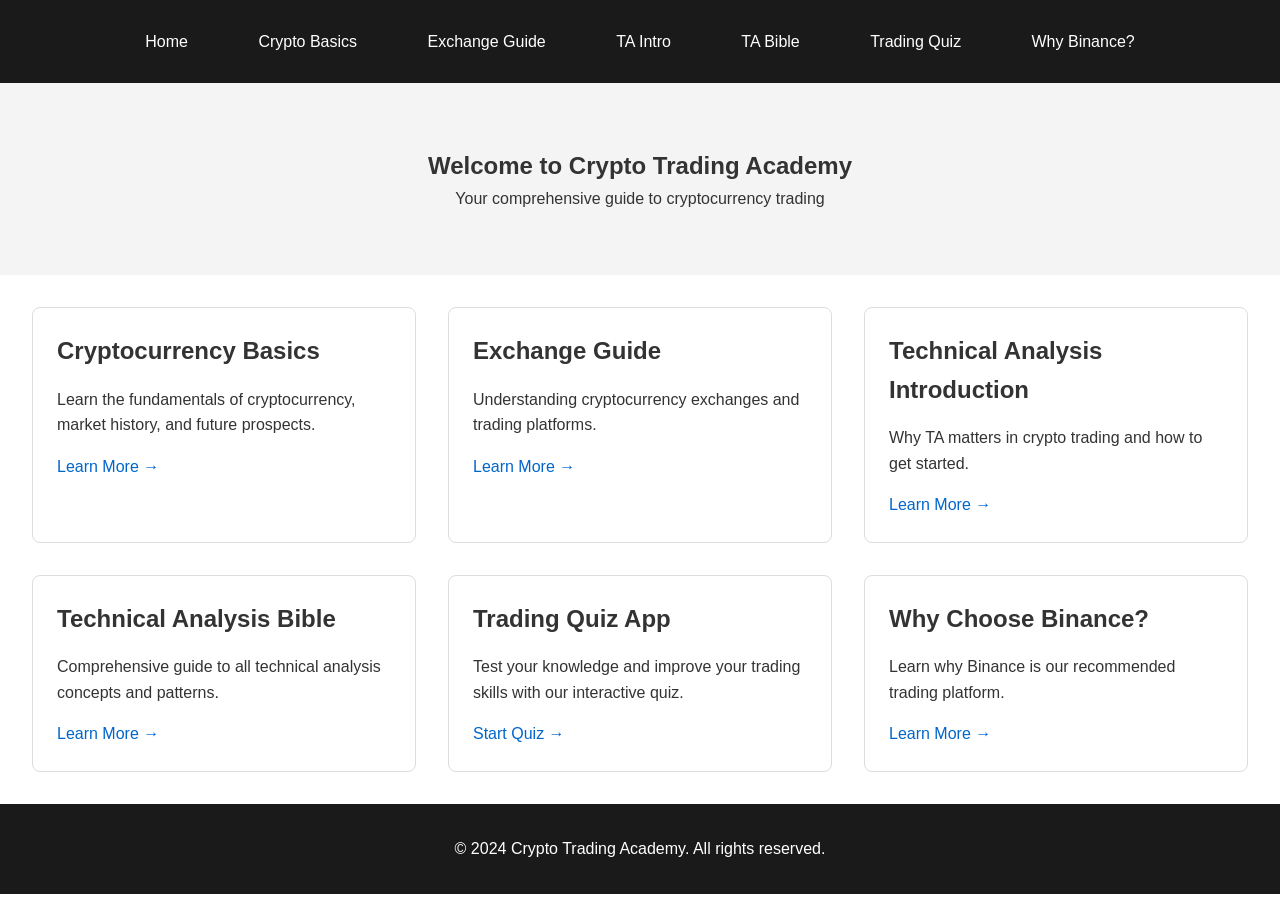
<file: index.html>
<!DOCTYPE html>
<html lang="en">
<head>
    <meta charset="UTF-8">
    <meta name="viewport" content="width=device-width, initial-scale=1.0">
    <title>Crypto Trading Academy</title>
    <link rel="stylesheet" href="styles.css">
</head>
<body>
    <header>
        <nav>
            <ul>
                <li><a href="index.html">Home</a></li>
                <li><a href="crypto-basics.html">Crypto Basics</a></li>
                <li><a href="exchange-guide.html">Exchange Guide</a></li>
                <li><a href="technical-analysis-intro.html">TA Intro</a></li>
                <li><a href="technical-analysis-bible.html">TA Bible</a></li>
                <li><a href="trading-quiz.html">Trading Quiz</a></li>
                <li><a href="binance-guide.html">Why Binance?</a></li>
            </ul>
        </nav>
    </header>

    <main>
        <section class="hero">
            <h1>Welcome to Crypto Trading Academy</h1>
            <p>Your comprehensive guide to cryptocurrency trading</p>
        </section>

        <section class="page-previews">
            <article>
                <h2>Cryptocurrency Basics</h2>
                <p>Learn the fundamentals of cryptocurrency, market history, and future prospects.</p>
                <a href="crypto-basics.html">Learn More →</a>
            </article>

            <article>
                <h2>Exchange Guide</h2>
                <p>Understanding cryptocurrency exchanges and trading platforms.</p>
                <a href="exchange-guide.html">Learn More →</a>
            </article>

            <article>
                <h2>Technical Analysis Introduction</h2>
                <p>Why TA matters in crypto trading and how to get started.</p>
                <a href="technical-analysis-intro.html">Learn More →</a>
            </article>

            <article>
                <h2>Technical Analysis Bible</h2>
                <p>Comprehensive guide to all technical analysis concepts and patterns.</p>
                <a href="technical-analysis-bible.html">Learn More →</a>
            </article>

            <article>
                <h2>Trading Quiz App</h2>
                <p>Test your knowledge and improve your trading skills with our interactive quiz.</p>
                <a href="trading-quiz.html">Start Quiz →</a>
            </article>

            <article>
                <h2>Why Choose Binance?</h2>
                <p>Learn why Binance is our recommended trading platform.</p>
                <a href="binance-guide.html">Learn More →</a>
            </article>
        </section>
    </main>

    <footer>
        <p>&copy; 2024 Crypto Trading Academy. All rights reserved.</p>
    </footer>
</body>
</html>
</file>
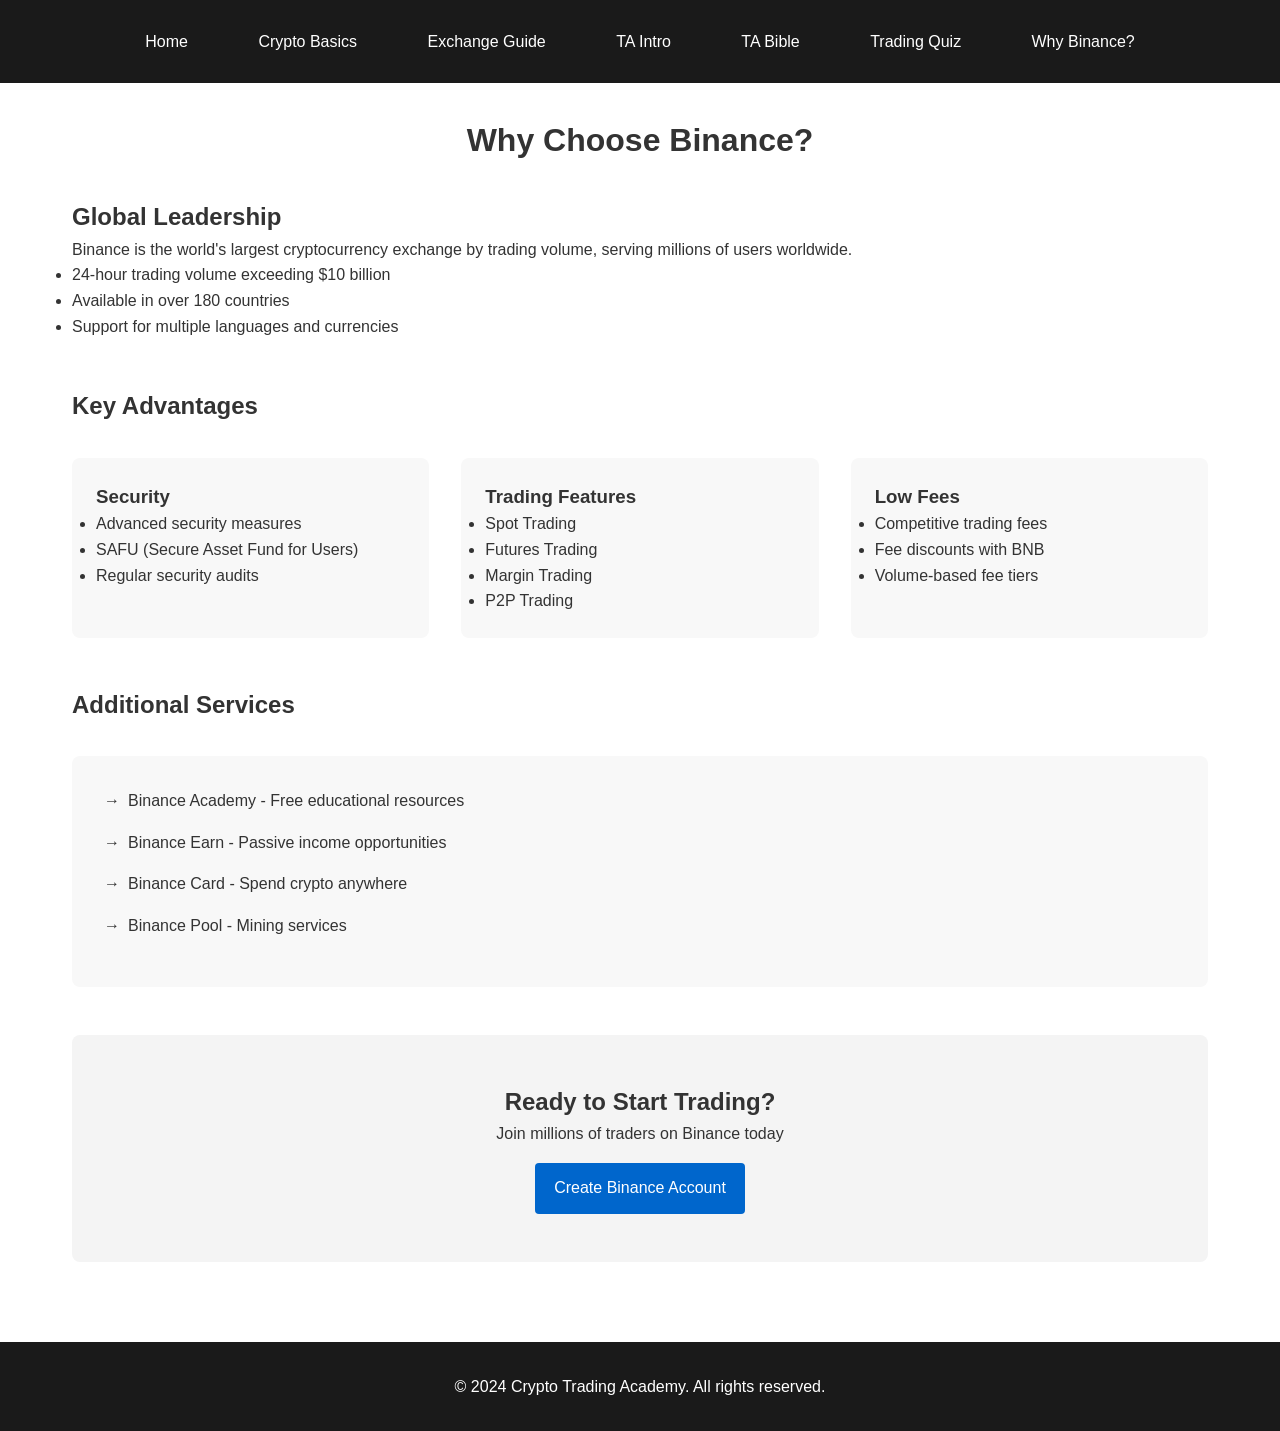
<file: binance-guide.html>
<!DOCTYPE html>
<html lang="en">
<head>
    <meta charset="UTF-8">
    <meta name="viewport" content="width=device-width, initial-scale=1.0">
    <title>Why Choose Binance | Crypto Trading Academy</title>
    <link rel="stylesheet" href="styles.css">
</head>
<body>
    <header>
        <nav>
            <ul>
                <li><a href="index.html">Home</a></li>
                <li><a href="crypto-basics.html">Crypto Basics</a></li>
                <li><a href="exchange-guide.html">Exchange Guide</a></li>
                <li><a href="technical-analysis-intro.html">TA Intro</a></li>
                <li><a href="technical-analysis-bible.html">TA Bible</a></li>
                <li><a href="trading-quiz.html">Trading Quiz</a></li>
                <li><a href="binance-guide.html">Why Binance?</a></li>
            </ul>
        </nav>
    </header>

    <main class="content">
        <h1>Why Choose Binance?</h1>

        <section>
            <h2>Global Leadership</h2>
            <p>Binance is the world's largest cryptocurrency exchange by trading volume, serving millions of users worldwide.</p>
            <ul class="features">
                <li>24-hour trading volume exceeding $10 billion</li>
                <li>Available in over 180 countries</li>
                <li>Support for multiple languages and currencies</li>
            </ul>
        </section>

        <section>
            <h2>Key Advantages</h2>
            <div class="advantages-grid">
                <div class="advantage">
                    <h3>Security</h3>
                    <ul>
                        <li>Advanced security measures</li>
                        <li>SAFU (Secure Asset Fund for Users)</li>
                        <li>Regular security audits</li>
                    </ul>
                </div>

                <div class="advantage">
                    <h3>Trading Features</h3>
                    <ul>
                        <li>Spot Trading</li>
                        <li>Futures Trading</li>
                        <li>Margin Trading</li>
                        <li>P2P Trading</li>
                    </ul>
                </div>

                <div class="advantage">
                    <h3>Low Fees</h3>
                    <ul>
                        <li>Competitive trading fees</li>
                        <li>Fee discounts with BNB</li>
                        <li>Volume-based fee tiers</li>
                    </ul>
                </div>
            </div>
        </section>

        <section>
            <h2>Additional Services</h2>
            <ul class="services">
                <li>Binance Academy - Free educational resources</li>
                <li>Binance Earn - Passive income opportunities</li>
                <li>Binance Card - Spend crypto anywhere</li>
                <li>Binance Pool - Mining services</li>
            </ul>
        </section>

        <section class="cta">
            <h2>Ready to Start Trading?</h2>
            <p>Join millions of traders on Binance today</p>
            <a href="https://www.binance.com/register" class="button" target="_blank">Create Binance Account</a>
        </section>
    </main>

    <footer>
        <p>&copy; 2024 Crypto Trading Academy. All rights reserved.</p>
    </footer>
</body>
</html>
</file>
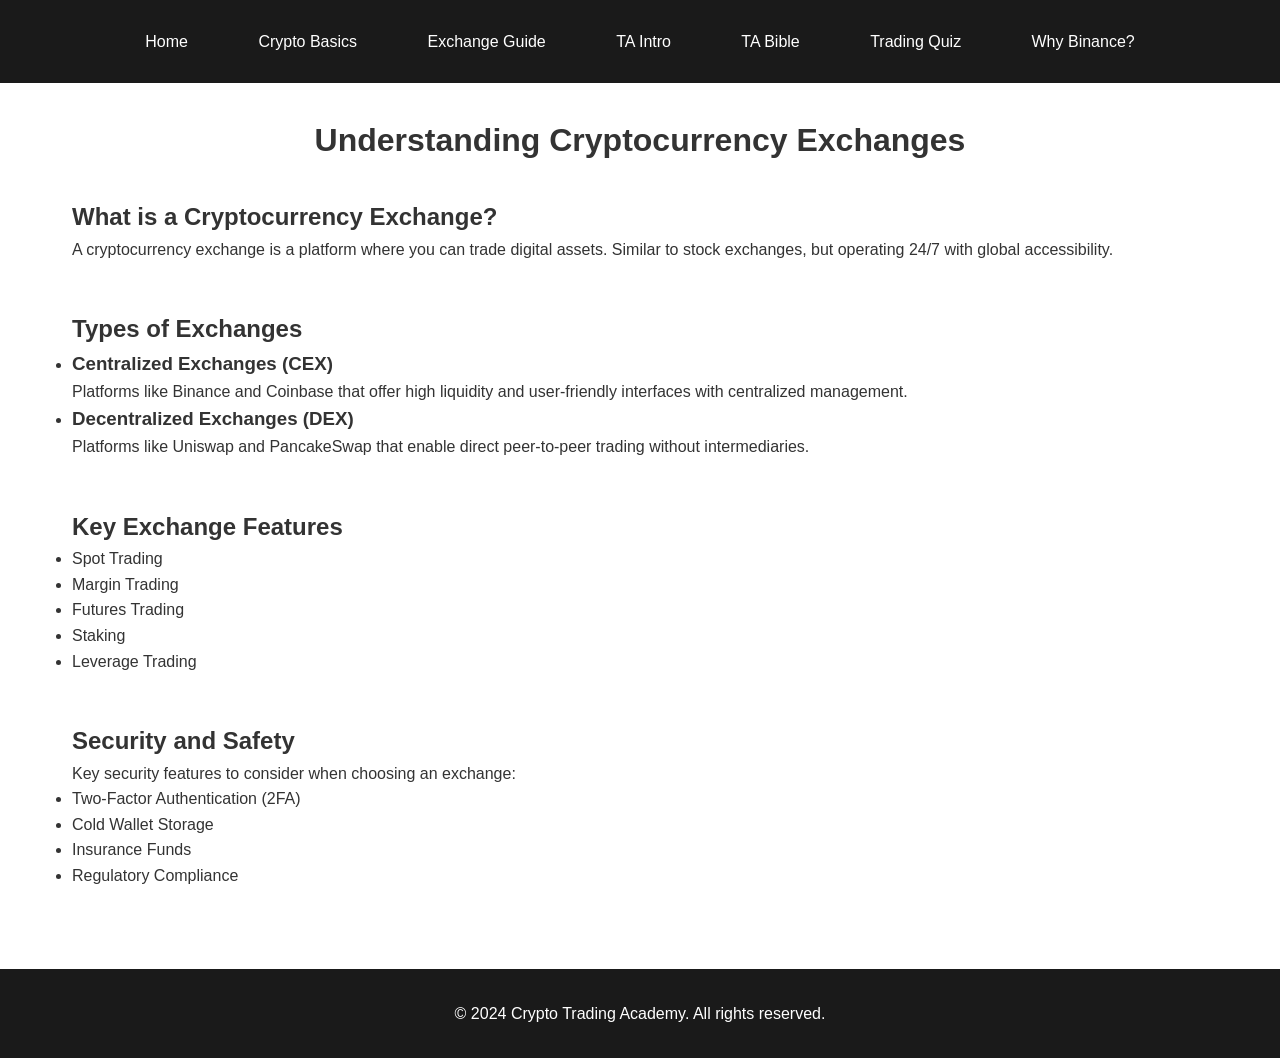
<file: exchange-guide.html>
<!DOCTYPE html>
<html lang="en">
<head>
    <meta charset="UTF-8">
    <meta name="viewport" content="width=device-width, initial-scale=1.0">
    <title>Exchange Guide | Crypto Trading Academy</title>
    <link rel="stylesheet" href="styles.css">
</head>
<body>
    <header>
        <nav>
            <ul>
                <li><a href="index.html">Home</a></li>
                <li><a href="crypto-basics.html">Crypto Basics</a></li>
                <li><a href="exchange-guide.html">Exchange Guide</a></li>
                <li><a href="technical-analysis-intro.html">TA Intro</a></li>
                <li><a href="technical-analysis-bible.html">TA Bible</a></li>
                <li><a href="trading-quiz.html">Trading Quiz</a></li>
                <li><a href="binance-guide.html">Why Binance?</a></li>
            </ul>
        </nav>
    </header>

    <main class="content">
        <h1>Understanding Cryptocurrency Exchanges</h1>
        
        <section>
            <h2>What is a Cryptocurrency Exchange?</h2>
            <p>A cryptocurrency exchange is a platform where you can trade digital assets. Similar to stock exchanges, but operating 24/7 with global accessibility.</p>
        </section>

        <section>
            <h2>Types of Exchanges</h2>
            <ul>
                <li>
                    <h3>Centralized Exchanges (CEX)</h3>
                    <p>Platforms like Binance and Coinbase that offer high liquidity and user-friendly interfaces with centralized management.</p>
                </li>
                <li>
                    <h3>Decentralized Exchanges (DEX)</h3>
                    <p>Platforms like Uniswap and PancakeSwap that enable direct peer-to-peer trading without intermediaries.</p>
                </li>
            </ul>
        </section>

        <section>
            <h2>Key Exchange Features</h2>
            <ul>
                <li>Spot Trading</li>
                <li>Margin Trading</li>
                <li>Futures Trading</li>
                <li>Staking</li>
                <li>Leverage Trading</li>
            </ul>
        </section>

        <section>
            <h2>Security and Safety</h2>
            <p>Key security features to consider when choosing an exchange:</p>
            <ul>
                <li>Two-Factor Authentication (2FA)</li>
                <li>Cold Wallet Storage</li>
                <li>Insurance Funds</li>
                <li>Regulatory Compliance</li>
            </ul>
        </section>
    </main>

    <footer>
        <p>&copy; 2024 Crypto Trading Academy. All rights reserved.</p>
    </footer>
</body>
</html>
</file>
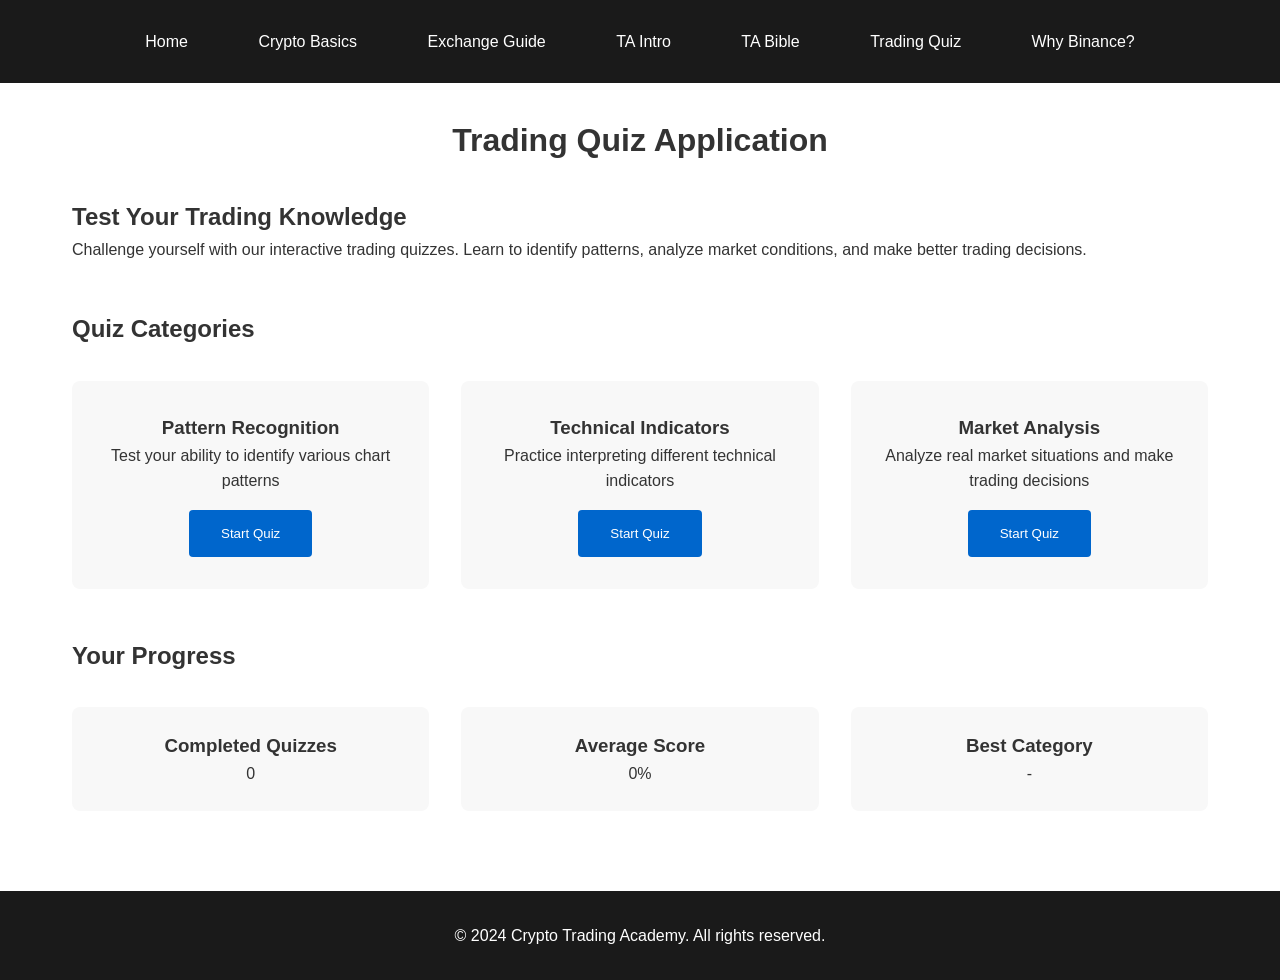
<file: trading-quiz.html>
<!DOCTYPE html>
<html lang="en">
<head>
    <meta charset="UTF-8">
    <meta name="viewport" content="width=device-width, initial-scale=1.0">
    <title>Trading Quiz | Crypto Trading Academy</title>
    <link rel="stylesheet" href="styles.css">
</head>
<body>
    <header>
        <nav>
            <ul>
                <li><a href="index.html">Home</a></li>
                <li><a href="crypto-basics.html">Crypto Basics</a></li>
                <li><a href="exchange-guide.html">Exchange Guide</a></li>
                <li><a href="technical-analysis-intro.html">TA Intro</a></li>
                <li><a href="technical-analysis-bible.html">TA Bible</a></li>
                <li><a href="trading-quiz.html">Trading Quiz</a></li>
                <li><a href="binance-guide.html">Why Binance?</a></li>
            </ul>
        </nav>
    </header>

    <main class="content">
        <h1>Trading Quiz Application</h1>

        <section class="quiz-intro">
            <h2>Test Your Trading Knowledge</h2>
            <p>Challenge yourself with our interactive trading quizzes. Learn to identify patterns, analyze market conditions, and make better trading decisions.</p>
        </section>

        <section class="quiz-categories">
            <h2>Quiz Categories</h2>
            <div class="category-grid">
                <div class="category">
                    <h3>Pattern Recognition</h3>
                    <p>Test your ability to identify various chart patterns</p>
                    <button class="start-quiz" data-category="patterns">Start Quiz</button>
                </div>

                <div class="category">
                    <h3>Technical Indicators</h3>
                    <p>Practice interpreting different technical indicators</p>
                    <button class="start-quiz" data-category="indicators">Start Quiz</button>
                </div>

                <div class="category">
                    <h3>Market Analysis</h3>
                    <p>Analyze real market situations and make trading decisions</p>
                    <button class="start-quiz" data-category="analysis">Start Quiz</button>
                </div>
            </div>
        </section>

        <section id="quiz-container" class="hidden">
            <!-- Quiz content will be dynamically loaded here -->
        </section>

        <section class="quiz-stats">
            <h2>Your Progress</h2>
            <div class="stats-container">
                <div class="stat">
                    <h3>Completed Quizzes</h3>
                    <p id="completed-quizzes">0</p>
                </div>
                <div class="stat">
                    <h3>Average Score</h3>
                    <p id="average-score">0%</p>
                </div>
                <div class="stat">
                    <h3>Best Category</h3>
                    <p id="best-category">-</p>
                </div>
            </div>
        </section>
    </main>

    <footer>
        <p>&copy; 2024 Crypto Trading Academy. All rights reserved.</p>
    </footer>

    <script src="quiz.js"></script>
</body>
</html>
</file>
<file: styles.css>
* {
    margin: 0;
    padding: 0;
    box-sizing: border-box;
}

body {
    font-family: Arial, sans-serif;
    line-height: 1.6;
    color: #333;
}

header {
    background: #1a1a1a;
    padding: 1rem;
}

nav ul {
    list-style: none;
    display: flex;
    justify-content: center;
    flex-wrap: wrap;
}

nav ul li {
    margin: 0 1rem;
}

nav ul li a {
    color: white;
    text-decoration: none;
}

.hero {
    text-align: center;
    padding: 4rem 2rem;
    background: #f4f4f4;
}

.page-previews {
    display: grid;
    grid-template-columns: repeat(auto-fit, minmax(300px, 1fr));
    gap: 2rem;
    padding: 2rem;
}

article {
    padding: 1.5rem;
    border: 1px solid #ddd;
    border-radius: 8px;
}

article h2 {
    margin-bottom: 1rem;
}

article a {
    display: inline-block;
    margin-top: 1rem;
    color: #0066cc;
    text-decoration: none;
}

footer {
    text-align: center;
    padding: 2rem;
    background: #1a1a1a;
    color: white;
}

.content {
    max-width: 1200px;
    margin: 0 auto;
    padding: 2rem;
}

.content section {
    margin-bottom: 3rem;
}

.content h1 {
    text-align: center;
    margin-bottom: 2rem;
}

.analysis-tools {
    display: grid;
    grid-template-columns: repeat(auto-fit, minmax(250px, 1fr));
    gap: 2rem;
    margin: 2rem 0;
}

.tool {
    background: #f8f8f8;
    padding: 1.5rem;
    border-radius: 8px;
}

.cta {
    text-align: center;
    background: #f4f4f4;
    padding: 3rem;
    border-radius: 8px;
}

.button {
    display: inline-block;
    padding: 1rem 2rem;
    background: #0066cc;
    color: white;
    text-decoration: none;
    border-radius: 4px;
    margin-top: 1rem;
}

.button:hover {
    background: #0052a3;
}

/* Additional styles for new pages */
.pattern-grid, .indicators {
    display: grid;
    grid-template-columns: repeat(auto-fit, minmax(300px, 1fr));
    gap: 2rem;
    margin: 2rem 0;
}

.pattern, .indicator {
    background: #f8f8f8;
    padding: 1.5rem;
    border-radius: 8px;
}

.category-grid {
    display: grid;
    grid-template-columns: repeat(auto-fit, minmax(250px, 1fr));
    gap: 2rem;
    margin: 2rem 0;
}

.category {
    background: #f8f8f8;
    padding: 2rem;
    border-radius: 8px;
    text-align: center;
}

.start-quiz {
    background: #0066cc;
    color: white;
    border: none;
    padding: 1rem 2rem;
    border-radius: 4px;
    cursor: pointer;
    margin-top: 1rem;
}

.stats-container {
    display: grid;
    grid-template-columns: repeat(auto-fit, minmax(200px, 1fr));
    gap: 2rem;
    margin: 2rem 0;
}

.stat {
    text-align: center;
    padding: 1.5rem;
    background: #f8f8f8;
    border-radius: 8px;
}

.advantages-grid {
    display: grid;
    grid-template-columns: repeat(auto-fit, minmax(250px, 1fr));
    gap: 2rem;
    margin: 2rem 0;
}

.advantage {
    background: #f8f8f8;
    padding: 1.5rem;
    border-radius: 8px;
}

.services {
    list-style: none;
    padding: 2rem;
    background: #f8f8f8;
    border-radius: 8px;
    margin: 2rem 0;
}

.services li {
    margin-bottom: 1rem;
    padding-left: 1.5rem;
    position: relative;
}

.services li:before {
    content: "→";
    position: absolute;
    left: 0;
}

/* Mobile-friendly adjustments */
@media screen and (max-width: 768px) {
    /* Navigation */
    nav ul {
        flex-direction: column;
        align-items: center;
    }

    nav ul li {
        margin: 0.5rem 0;
    }

    /* Hero section */
    .hero {
        padding: 2rem 1rem;
    }

    .hero h1 {
        font-size: 1.8rem;
    }

    /* Content sections */
    .content {
        padding: 1rem;
    }

    .page-previews {
        grid-template-columns: 1fr;
        gap: 1rem;
        padding: 1rem;
    }

    /* Pattern and indicator grids */
    .pattern-grid,
    .indicators,
    .advantages-grid,
    .category-grid {
        grid-template-columns: 1fr;
        gap: 1rem;
    }

    /* Stats container */
    .stats-container {
        grid-template-columns: 1fr;
        gap: 1rem;
    }

    /* CTA sections */
    .cta {
        padding: 2rem 1rem;
    }

    /* Typography adjustments */
    h1 {
        font-size: 2rem;
    }

    h2 {
        font-size: 1.5rem;
    }

    h3 {
        font-size: 1.2rem;
    }

    /* Spacing adjustments */
    section {
        margin-bottom: 2rem;
    }

    .tool, .pattern, .indicator, .advantage {
        padding: 1rem;
    }

    /* Button adjustments */
    .button, .start-quiz {
        width: 100%;
        text-align: center;
        margin: 0.5rem 0;
    }
}

/* Additional responsive improvements */
@media screen and (max-width: 480px) {
    /* Further adjustments for very small screens */
    .hero h1 {
        font-size: 1.5rem;
    }

    .content h1 {
        font-size: 1.8rem;
    }

    /* Adjust padding and margins */
    .content section {
        margin-bottom: 1.5rem;
    }

    article {
        padding: 1rem;
    }

    /* Make lists more readable on mobile */
    ul, ol {
        padding-left: 1.2rem;
    }

    /* Adjust service list items */
    .services li {
        padding-left: 1.2rem;
    }

    /* Image responsiveness */
    img {
        max-width: 100%;
        height: auto;
    }
}

/* Ensure smooth scrolling on all devices */
html {
    scroll-behavior: smooth;
}

/* Improve touch targets for mobile */
button, 
a.button,
nav ul li a {
    min-height: 44px;
    min-width: 44px;
    padding: 0.8rem 1.2rem;
    display: inline-flex;
    align-items: center;
    justify-content: center;
}

/* Add loading state styles for quiz app */
.loading {
    position: relative;
    opacity: 0.7;
    pointer-events: none;
}

.loading::after {
    content: "";
    position: absolute;
    top: 50%;
    left: 50%;
    width: 2rem;
    height: 2rem;
    border: 3px solid #f3f3f3;
    border-top: 3px solid #0066cc;
    border-radius: 50%;
    animation: spin 1s linear infinite;
}

@keyframes spin {
    0% { transform: translate(-50%, -50%) rotate(0deg); }
    100% { transform: translate(-50%, -50%) rotate(360deg); }
}

/* Improve form elements for quiz */
input[type="radio"],
input[type="checkbox"] {
    width: 20px;
    height: 20px;
    margin-right: 10px;
}

/* Add transition effects */
.button,
.start-quiz,
nav ul li a,
article {
    transition: all 0.3s ease;
}

/* Hide elements with class 'hidden' */
.hidden {
    display: none;
}

/* Additional styles for technical analysis bible */
.pattern img,
.indicator img,
.concept img {
    width: 100%;
    max-width: 500px;
    height: auto;
    margin: 1rem 0;
    border: 1px solid #ddd;
    border-radius: 4px;
}

.pattern p,
.indicator p,
.concept p {
    margin: 1rem 0;
    line-height: 1.6;
}

.pattern ul,
.indicator ul {
    background: #f8f8f8;
    padding: 1rem 1.5rem;
    border-radius: 4px;
    margin: 1rem 0;
}

.practice {
    text-align: center;
    background: #f4f4f4;
    padding: 3rem;
    border-radius: 8px;
    margin-top: 3rem;
}

/* Update image styles */
img {
    max-width: 100%;
    height: auto;
    opacity: 0;
    transition: opacity 0.3s ease;
    display: block;
    margin: 1rem auto;
}

.pattern img,
.indicator img,
.concept img {
    border: 1px solid #ddd;
    border-radius: 4px;
    background-color: #f8f8f8;
}
</file>
